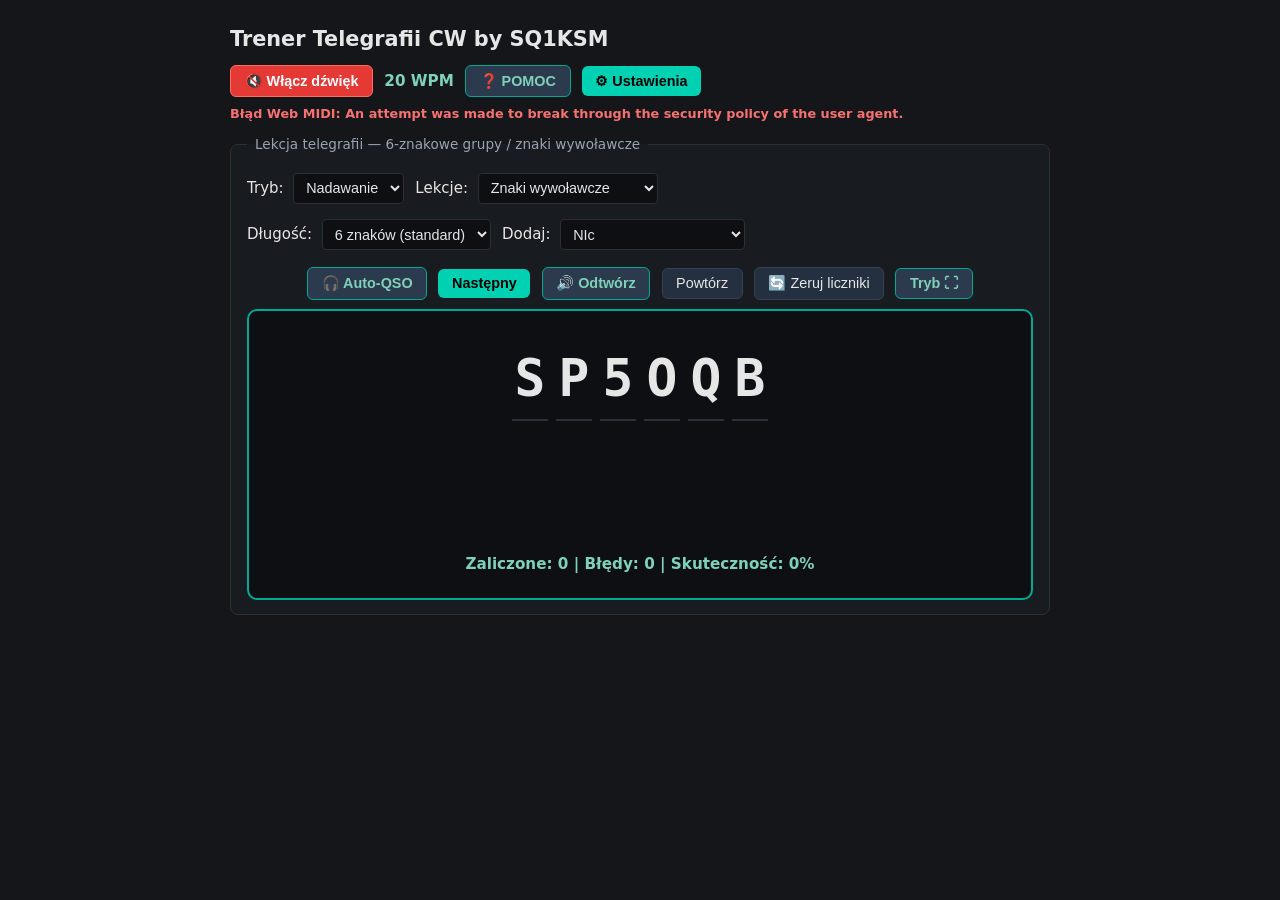
<file: index.html>
<!doctype html>
<html lang="pl">

<head>
    <meta charset="utf-8" />
    <meta name="viewport" content="width=device-width, initial-scale=1" />
    <meta name="theme-color" content="#14161a" />
    <meta name="apple-mobile-web-app-capable" content="yes" />
    <meta name="apple-mobile-web-app-status-bar-style" content="black-translucent" />
    <meta name="apple-mobile-web-app-title" content="Trener CW" />
    <link rel="manifest" href="manifest.json" />
    <link rel="apple-touch-icon" href="apple-touch-icon.png" />
    <meta http-equiv="Cache-Control" content="no-cache, no-store, must-revalidate">
    <meta http-equiv="Pragma" content="no-cache">
    <meta http-equiv="Expires" content="0">
    <title>Trener Telegrafii CW (MIDI) by SQ1KSM v3</title>
    <link rel="stylesheet" href="style.css?v=16">
</head>

<body>
    <!-- 🔧 KONTROLA PRZEGLĄDARKI -->
    <!-- Komunikat o braku obsługi Web MIDI API (domyślnie ukryty) -->
    <div id="midi-warning-overlay" style="display: none;">
        <div class="midi-warning-box">
            <h2>⚠️ Przeglądarka nie obsługuje Web MIDI API</h2>
            <p>Twoja obecna przeglądarka nie pozwala na obsługę klucza telegraficznego przez USB/MIDI (część funkcji
                aplikacji może nie działać).</p>
            <p>Aby korzystać z pełnych możliwości <strong>Trenera Telegrafii CW</strong>, uruchom stronę w jednej z
                obsługiwanych przeglądarek:</p>
            <ul>
                <li><strong>Google Chrome</strong> (Windows, macOS, Linux, Android)</li>
                <li><strong>Microsoft Edge</strong> (Windows, macOS)</li>
                <li><strong>Opera</strong> / <strong>Brave</strong> / <strong>Vivaldi</strong></li>
            </ul>
            <p class="small-note">Uwaga: Przeglądarki na urządzeniach Apple iPhone/iPad (iOS/iPadOS) oraz Safari nie
                obsługują standardu Web MIDI.</p>
            <button id="close-midi-warning" type="button">Rozumiem, kontynuuj mimo to (tylko generator /
                klawiatura)</button>
        </div>
    </div>

    <style>
        #midi-warning-overlay {
            position: fixed;
            inset: 0;
            background: rgba(0, 0, 0, 0.82);
            z-index: 9999;
            display: flex;
            align-items: center;
            justify-content: center;
            padding: 16px;
            font-family: system-ui, -apple-system, sans-serif;
        }

        .midi-warning-box {
            background: #1e2229;
            color: #f1f5f9;
            border: 2px solid #f59e0b;
            border-radius: 10px;
            max-width: 520px;
            padding: 24px;
            box-shadow: 0 10px 30px rgba(0, 0, 0, 0.5);
        }

        .midi-warning-box h2 {
            margin-top: 0;
            color: #fbbf24;
            font-size: 1.25rem;
        }

        .midi-warning-box ul {
            margin: 12px 0;
            padding-left: 20px;
            line-height: 1.6;
        }

        .midi-warning-box .small-note {
            font-size: 0.85rem;
            color: #94a3b8;
        }

        #close-midi-warning {
            margin-top: 14px;
            width: 100%;
            padding: 10px 16px;
            background: #f59e0b;
            color: #111827;
            font-weight: 600;
            border: none;
            border-radius: 6px;
            cursor: pointer;
        }

        #close-midi-warning:hover {
            background: #fbbf24;
        }
    </style>

    <script>
        document.addEventListener("DOMContentLoaded", () => {
            // 1. Sprawdzenie czy przeglądarka obsługuje Web MIDI API oraz czy strona działa w bezpiecznym kontekście (HTTPS / localhost)
            const isWebMidiSupported = typeof navigator !== "undefined" && typeof navigator.requestMIDIAccess === "function";
            const isSecure = window.isSecureContext; // Web MIDI wymaga HTTPS lub localhost

            if (!isWebMidiSupported || !isSecure) {
                const overlay = document.getElementById("midi-warning-overlay");
                const closeBtn = document.getElementById("close-midi-warning");

                if (overlay) {
                    overlay.style.display = "flex";
                }

                if (closeBtn) {
                    closeBtn.addEventListener("click", () => {
                        overlay.style.display = "none";
                    });
                }
            }
        });
    </script>


    <!-- 🔧 KONIEC - KONTROLA PRZEGLĄDARKI -->


    <div class="topbar">
        <h1>Trener Telegrafii CW by SQ1KSM</h1>
        <div class="row">
            <button id="install-app-btn" class="install-btn" type="button" hidden>⬇ Zainstaluj aplikację</button>
            <button id="unlock-audio-btn" class="danger-btn">🔇 Włącz dźwięk</button>
            <span id="quick-wpm-badge" style="color:#7fd1b9; font-weight:bold; font-size:.95rem;">20 WPM</span>
            <a href="pomoc.html" target="_blank" style="text-decoration:none;"><button type="button" class="nav-btn">❓
                    POMOC</button></a>
            <button id="toggle-settings-btn" class="force-btn">⚙ Ustawienia</button>
        </div>
    </div>
    <p class="status" id="status">Inicjalizacja Web MIDI…</p>



    <!-- Ostrzeżenie o braku obsługi Web MIDI API (domyślnie ukryte) -->
    <div id="midi-compat-banner"
        style="display:none; background:#1a1212; border:1px solid #ef4444; border-radius:6px; padding:14px 16px; margin:10px 0; color:#e6e6e6; line-height:1.5;">
        <div style="display:flex; justify-content:space-between; align-items:flex-start; gap:12px;">
            <div>
                <strong style="color:#f87171; font-size:1rem;">⚠️ Twoja przeglądarka nie obsługuje Web MIDI API</strong>
                <p id="midi-compat-reason" style="margin:6px 0 8px 0; font-size:.92rem; color:#cbd5e1;">
                    Obsługa fizycznego klucza CW / dongla Vail przez USB wymaga przeglądarki wspierającej standard Web
                    MIDI.
                </p>
                <p style="margin:0; font-size:.9rem;">
                    Uruchom aplikację w: <strong style="color:#7fd1b9;">Google Chrome</strong>, <strong
                        style="color:#7fd1b9;">Microsoft Edge</strong>, <strong style="color:#7fd1b9;">Opera</strong>
                    lub <strong style="color:#7fd1b9;">Android Chrome</strong>.
                </p>
                <p style="margin:6px 0 0 0; font-size:.82rem; color:#94a3b8;">
                    Wskazówka: W obecnej przeglądarce nadal możesz korzystać z treningu odbioru (RX) oraz klawiatury
                    ekranowej/komputerowej.
                </p>
            </div>
            <button type="button" id="dismiss-midi-banner" class="nav-btn"
                style="flex-shrink:0; border-color:#ef4444; color:#fca5a5;">✕ Zamknij</button>
        </div>
    </div>

    <script>
        (function checkWebMidiCompatibility() {
            const hasWebMidi = typeof navigator !== "undefined" && typeof navigator.requestMIDIAccess === "function";
            const isSecure = window.isSecureContext; // Web MIDI wymaga HTTPS lub localhost

            if (!hasWebMidi || !isSecure) {
                const banner = document.getElementById("midi-compat-banner");
                const statusEl = document.getElementById("status");
                const reasonEl = document.getElementById("midi-compat-reason");
                const dismissBtn = document.getElementById("dismiss-midi-banner");

                if (banner) banner.style.display = "block";

                if (!isSecure && hasWebMidi) {
                    // Przeglądarka jest dobra (np. Chrome), ale strona otwarta po zwykłym HTTP zamiast HTTPS
                    if (reasonEl) {
                        reasonEl.textContent = "Przeglądarka wspiera Web MIDI, ale zablokowała dostęp, ponieważ strona nie jest otwarta przez bezpieczne połączenie HTTPS (lub localhost).";
                    }
                    if (statusEl) {
                        statusEl.textContent = "Błąd Web MIDI: wymagane połączenie HTTPS.";
                        statusEl.style.color = "#f87171";
                        statusEl.classList.add("status-error");
                    }
                } else {
                    // Przeglądarka nie obsługuje Web MIDI (np. Firefox, Safari, przeglądarki na iOS)
                    if (statusEl) {
                        statusEl.textContent = "Brak obsługi Web MIDI w tej przeglądarce (tryb bez klucza USB).";
                        statusEl.style.color = "#f87171";
                        statusEl.classList.add("status-error");
                    }
                }

                if (dismissBtn && banner) {
                    dismissBtn.addEventListener("click", () => {
                        banner.style.display = "none";
                    });
                }
            }
        })();
    </script>






    <div id="settings-drawer" class="drawer">
        <fieldset>
            <legend>Dane stacji (do łączności QSO)</legend>
            <div class="row">
                <label>Twój znak:
                    <input id="my-call-input" type="text" value="SQ1KSM" maxlength="12"
                        style="width:7em; text-transform:uppercase; font-family:ui-monospace, monospace; font-weight:bold; background:#0d0f12; color:#7fd1b9; border:1px solid #2a2f38; border-radius:4px; padding:.35rem .5rem;">
                </label>
                <label>Imię:
                    <input id="my-name-input" type="text" value="SLAWEK" maxlength="15"
                        style="width:6em; text-transform:uppercase; font-family:ui-monospace, monospace; background:#0d0f12; color:#e6e6e6; border:1px solid #2a2f38; border-radius:4px; padding:.35rem .5rem;">
                </label>
                <label>QTH:
                    <input id="my-qth-input" type="text" value="KOSTRZYN" maxlength="20"
                        style="width:8em; text-transform:uppercase; font-family:ui-monospace, monospace; background:#0d0f12; color:#e6e6e6; border:1px solid #2a2f38; border-radius:4px; padding:.35rem .5rem;">
                </label>
                <label>Lokator:
                    <input id="my-locator-input" type="text" value="JO72IP" maxlength="8"
                        style="width:6em; text-transform:uppercase; font-family:ui-monospace, monospace; background:#0d0f12; color:#e6e6e6; border:1px solid #2a2f38; border-radius:4px; padding:.35rem .5rem;">
                </label>
            </div>
        </fieldset>

        <fieldset>
            <legend>Połączenie MIDI (Dongle Vail)</legend>
            <div class="row">
                <label>Wejście (Odbiór): <select id="midi-in"></select></label>
                <label>Wyjście (Dongle): <select id="midi-out"></select></label>
                <label>Kanał:
                    <select id="midi-ch">
                        <option value="all" selected>Wszystkie</option>
                        <option value="1">1</option>
                        <option value="2">2</option>
                        <option value="3">3</option>
                        <option value="4">4</option>
                    </select>
                </label>
            </div>
            <div class="row">
                <label class="checkbox-label"
                    style="margin: 0; display: inline-flex; align-items: center; gap: 8px; cursor: pointer;">
                    <input type="checkbox" id="any-note"> Akceptuj dowolną nutę MIDI
                </label>
            </div>
            <div class="row" style="margin-top:.4rem;">
                <span id="note-selectors"
                    style="display: inline-flex; align-items: center; gap: 12px; flex-wrap:wrap; background: rgba(0, 0, 0, 0.25); border: 1px solid #2d3748; border-radius: 6px; padding: 4px 10px;">
                    <span
                        style="font-size: 0.85em; opacity: 0.7; text-transform: uppercase; letter-spacing: 0.5px;">Mapowanie klucza:</span>
                    <label style="display: inline-flex; align-items: center; gap: 5px; margin: 0;">
                        DIT — lewa <input type="number" id="note-dit" min="0" max="127" value="1"
                            style="width: 48px; text-align: center; padding: 2px 4px;">
                    </label>
                    <label style="display: inline-flex; align-items: center; gap: 5px; margin: 0;">
                        DAH — prawa <input type="number" id="note-dah" min="0" max="127" value="2"
                            style="width: 48px; text-align: center; padding: 2px 4px;">
                    </label>
                </span>
            </div>
        </fieldset>

        <fieldset>
            <legend>Odsłuch Audio (Sidetone)</legend>
            <div class="row">
                <label style="flex:1; min-width:200px;">Głośność: <input id="vol-slider" type="range" min="0" max="100"
                        value="50"><output id="vol-out">50%</output></label>
                <label style="flex:1; min-width:200px;">Ton (Hz): <input id="freq-slider" type="range" min="300"
                        max="1000" step="50" value="700"><output id="freq-out">700 Hz</output></label>
            </div>
        </fieldset>

        <fieldset>
            <legend>Tempo WPM, Przerwy i Kontrola Rytmu</legend>
            <label>WPM (Dongle + Dekoder):
                <input id="wpm-slider" type="range" min="5" max="45" value="20">
                <output id="wpm-out">20 WPM</output>
            </label>
            <label>Maks. przerwa między literami (tolerancja dekodera):
                <input id="char-gap-slider" type="range" min="2.5" max="7.0" step="0.5" value="3.0">
                <output id="char-gap-out">3.0x dit</output>
            </label>
            <label style="margin-top:.6rem;">
                <input id="strict-gap-check" type="checkbox" checked> Resetuj wyraz od nowa przy zbyt długiej przerwie
            </label>
            <label id="max-gap-row" style="margin-top:.2rem;">Maks. przerwa w wyrazie (limit):
                <input id="max-gap-slider" type="range" min="5" max="25" step="1" value="7">
                <output id="max-gap-out">7x dit</output>
            </label>
            <div class="row" style="margin-top:.6rem;">
                <label style="margin:.25rem 0;">
                    <input id="sound-feedback-check" type="checkbox">
                    Dźwięk potwierdzenia
                </label>
                <label style="margin:.25rem 0;">
                    <input id="soft-error-check" type="checkbox" checked>
                    Łagodny tryb błędów: nie przerywaj od razu
                </label>
                <label style="margin:.25rem 0;" title="Dotyczy trybu Nadawanie; po wskazanej liczbie błędów przy tym samym zadaniu przejdź dalej.">
                    <input id="skip-after-three-errors-check" type="checkbox">
                    Automatycznie przejdź dalej po błędach (Nadawanie)
                </label>
                <label id="skip-after-errors-row" style="display:none; margin:.25rem 0; flex:1; min-width:220px;">
                    <input id="skip-after-errors-slider" type="range" min="1" max="10" step="1" value="3">
                    <output id="skip-after-errors-out">3 błędy</output>
                </label>
            </div>
            <label style="margin-top:.25rem;">Opóźnienie odpowiedzi i tekstu w trybie Odbiór:
                <input id="receive-reveal-delay-slider" type="range" min="0" max="15" step="1" value="0">
                <output id="receive-reveal-delay-out">0 s</output>
            </label>
            <div class="row" style="margin-top:.5rem;">
                <span>Tryb Dongla:</span>
                <button class="mode-btn" data-prog="7">Iambic A</button>
                <button class="mode-btn active-mode" data-prog="8">Iambic B</button>
                <button class="mode-btn" data-prog="6">Ultimatic</button>
                <button class="mode-btn" data-prog="2">Bug</button>
                <button class="mode-btn" data-prog="1">Straight Key</button>
            </div>
            <label style="margin-top:.7rem;">
                <input id="sync-decoder" type="checkbox" checked> Synchronizuj dekoder z WPM nadawania
            </label>
            <div id="manual-rx-box" style="display:none;">
                <label>Osobne WPM dekodera:
                    <input id="rx-wpm-slider" type="range" min="5" max="45" value="20">
                    <output id="rx-wpm-out">20 WPM</output>
                </label>
            </div>
            <label style="margin-top:.7rem;">
                <input id="sync-playback" type="checkbox" checked> Synchronizuj odtwarzanie z WPM nadawania
            </label>
            <div id="manual-playback-wpm-box" style="display:none;">
                <label>Osobne WPM odtwarzania:
                    <input id="playback-wpm-slider" type="range" min="5" max="45" value="20">
                    <output id="playback-wpm-out">20 WPM</output>
                </label>
            </div>
            <div class="thresholds" id="thresholds-info">dit: 60 ms | litera po 180 ms | limit pauzy: 600 ms</div>
        </fieldset>

        <fieldset>
            <legend>Zdarzenia MIDI (debug)</legend>
            <div id="log"></div>
        </fieldset>
    </div>

    <fieldset>
        <legend id="lesson-legend">Lekcja telegrafii — grupy znaków / znaki wywoławcze</legend>
        <div class="lesson-settings">
            <div class="row lesson-main-settings">
                <label>Tryb:
                    <select id="lesson-direction">
                        <option value="send" selected>Nadawanie</option>
                        <option value="receive">Odbiór</option>
                    </select>
                </label>

                <label>Lekcje:
                    <select id="lesson-type">
                        <option value="koch">Metoda Kocha</option>
                        <option value="letters">Tylko litery</option>
                        <option value="digits">Tylko cyfry</option>
                        <option value="mixed">Losowe znaki</option>
                        <option value="callsign" selected>Znaki wywoławcze</option>
                        <option value="qso">Krótkie łączności</option>
                        <option value="free">Swobodne nadawanie</option>
                        <option value="file">Własny plik</option>
                    </select>
                </label>
            </div>

            <div class="row lesson-extra-settings">
                <label id="lesson-len-wrap">Długość:
                    <select id="lesson-len">
                        <option value="1">1 znak (bardzo łatwy)</option>
                        <option value="2">2 znaki</option>
                        <option value="3">3 znaki</option>
                        <option value="4">4 znaki (łatwy)</option>
                        <option value="5">5 znaków</option>
                        <option value="6" selected>6 znaków (standard)</option>
                        <option value="8">8 znaków</option>
                        <option value="10">10 znaków</option>
                    </select>
                </label>

                <label id="callsign-suffix-wrap" style="display:none;">Dodaj:
                    <select id="callsign-suffix">
                        <option value="none">NIc</option>
                        <option value="random">Losowo: /P, /QRP, /MM</option>
                        <option value="question">Znak zapytania</option>
                    </select>
                </label>

                <div id="koch-controls" class="row" style="display:none; flex-wrap:nowrap;">
                    <label>Lekcja:
                        <select id="koch-stage">
                            <option value="0">1: K M</option>
                            <option value="1">2: R S</option>
                            <option value="2">3: U A</option>
                            <option value="3">4: P T</option>
                            <option value="4">5: L O</option>
                            <option value="5">6: W I</option>
                            <option value="6">7: N J</option>
                            <option value="7">8: E F</option>
                            <option value="8">9: Ø Y</option>
                            <option value="9">10: V G</option>
                            <option value="10">11: 5 Q</option>
                            <option value="11">12: 9 Z</option>
                            <option value="12">13: H 3</option>
                            <option value="13">14: 8 B</option>
                            <option value="14">15: ? 4</option>
                            <option value="15">16: 2 7</option>
                            <option value="16">17: C 1</option>
                            <option value="17">18: D 6</option>
                            <option value="18">19: X =</option>
                            <option value="19">20: / &lt;SK&gt;</option>
                        </select>
                    </label>

                    <select id="koch-scope">
                        <option value="only">Tylko nowe</option>
                        <option value="cumul">Wszystkie</option>
                    </select>
                </div>

                <div id="file-controls" class="row" style="display:none; flex-wrap:nowrap;">
                    <button type="button" id="file-upload-btn" class="nav-btn">📂 Wczytaj plik</button>
                    <button type="button" id="file-paste-btn" class="nav-btn">Wklej ze schowka</button>
                    <input type="file" id="lesson-file-input" accept=".txt,.csv" style="display:none;">
                    <select id="file-order">
                        <option value="random">Losowo</option>
                        <option value="seq">Po kolei</option>
                    </select>
                    <span id="file-info"
                        style="font-size:.82rem; color:#9aa3b0; max-width:12em; overflow:hidden; text-overflow:ellipsis; white-space:nowrap;">Brak
                        pliku</span>
                </div>
            </div>
        </div>

        <div class="row lesson-action-buttons" style="margin-bottom:.6rem; justify-content: center;">

            <button id="toggle-auto-btn" class="nav-btn">🎧 Auto-QSO</button>
            <button id="receive-start-btn" type="button" class="force-btn" style="display:none;">▶ Start</button>
            <button id="lesson-next-btn" class="force-btn">Następny</button>
            <button id="lesson-play-btn" class="nav-btn">🔊 Odsłuchaj</button>
            <button id="lesson-reset-btn">Powtórz</button>
            <button id="stats-reset-btn">🔄 Zeruj liczniki</button>
            <button id="fullscreen-btn" class="nav-btn">Tryb ⛶</button>
        </div>

        <div class="lesson-box" id="lesson-box">
            <div class="lesson-grid" id="lesson-grid"></div>
            <div id="receive-answer-row" class="row receive-answer-row" style="display:none;">
                <button id="receive-good-btn" type="button" class="receive-good-btn">
                    <span>✓ Dobrze (Enter)</span>
                    <span class="receive-paddle-label">DIT</span>
                </button>
                <button id="receive-bad-btn" type="button" class="danger-btn">
                    <span>✕ Źle</span>
                    <span class="receive-paddle-label">DAH</span>
                </button>
            </div>
            <div class="lesson-msg" id="lesson-msg"></div>
            <div class="lesson-stats" id="lesson-stats">Zaliczone: 0 | Błędy: 0</div>
        </div>
    </fieldset>

    <!-- 🔧 Modal potwierdzenia (nowoczesny, zamiast confirm()) -->
    <div id="confirm-modal" class="confirm-overlay" aria-hidden="true">
        <div class="confirm-box" role="dialog" aria-modal="true" aria-labelledby="confirm-title">
            <div class="confirm-icon" id="confirm-icon">⚠️</div>
            <h2 class="confirm-title" id="confirm-title">Potwierdź</h2>
            <p class="confirm-msg" id="confirm-msg">Czy na pewno?</p>
            <div class="confirm-actions">
                <button type="button" class="confirm-btn cancel" id="confirm-cancel">Anuluj</button>
                <button type="button" class="confirm-btn ok" id="confirm-ok">Tak, potwierdzam</button>
            </div>
        </div>
    </div>

    <div id="receive-countdown-modal" class="confirm-overlay" aria-hidden="true">
        <div class="confirm-box receive-countdown-box" role="dialog" aria-modal="true"
            aria-labelledby="receive-countdown-title" aria-live="assertive">
            <div class="confirm-icon">🎧</div>
            <h2 class="confirm-title" id="receive-countdown-title">Przygotuj się do odbioru</h2>
            <p class="confirm-msg" id="receive-countdown-value">Odsłuch za 5</p>
        </div>
    </div>

    <!-- 🔧 Modal Auto-QSO -->
    <div id="auto-modal" class="confirm-overlay" aria-hidden="true">
        <div class="confirm-box" role="dialog" aria-modal="true" aria-labelledby="auto-title"
            style="max-width:440px; text-align:left;">
            <div class="confirm-icon" style="text-align:center;">🎧</div>
            <h2 class="confirm-title" id="auto-title" style="text-align:center;">Tryb Auto-QSO</h2>
            <p class="confirm-msg" id="auto-msg" style="text-align:center;">
                System nadaje wzór. Nadaj dokładnie to, co usłyszysz. Po poprawnym nadaniu przejdzie do kolejnego
                zadania.
            </p>

            <label style="display:flex; align-items:center; gap:.6rem; margin:.6rem 0;">
                <input type="checkbox" id="auto-repeat-on-error" checked>
                Powtarzaj ten sam wyraz po błędzie
            </label>

            <label style="display:flex; align-items:center; gap:.6rem; margin:.6rem 0;">
                <input type="checkbox" id="auto-show-text">
                Pokazuj tekst wyrazu (domyślnie ukryty — słuchaj!)
            </label>

            <label style="display:flex; align-items:center; gap:.6rem; margin:.6rem 0;">
                <input type="checkbox" id="auto-play-first" checked>
                Nadaj wzór od razu po starcie
            </label>

            <div class="confirm-actions" style="margin-top:1rem;">
                <button type="button" class="confirm-btn cancel" id="auto-cancel">Anuluj</button>
                <button type="button" class="confirm-btn ok safe" id="auto-start">▶ Start</button>
            </div>
        </div>
    </div>

    <script src="morse.js?v=6"></script>
    <script src="lessons.js?v=32"></script>
    <script src="midi.js?v=9"></script>
    <script src="app.js?v=17"></script>
</body>

</html>
</file>
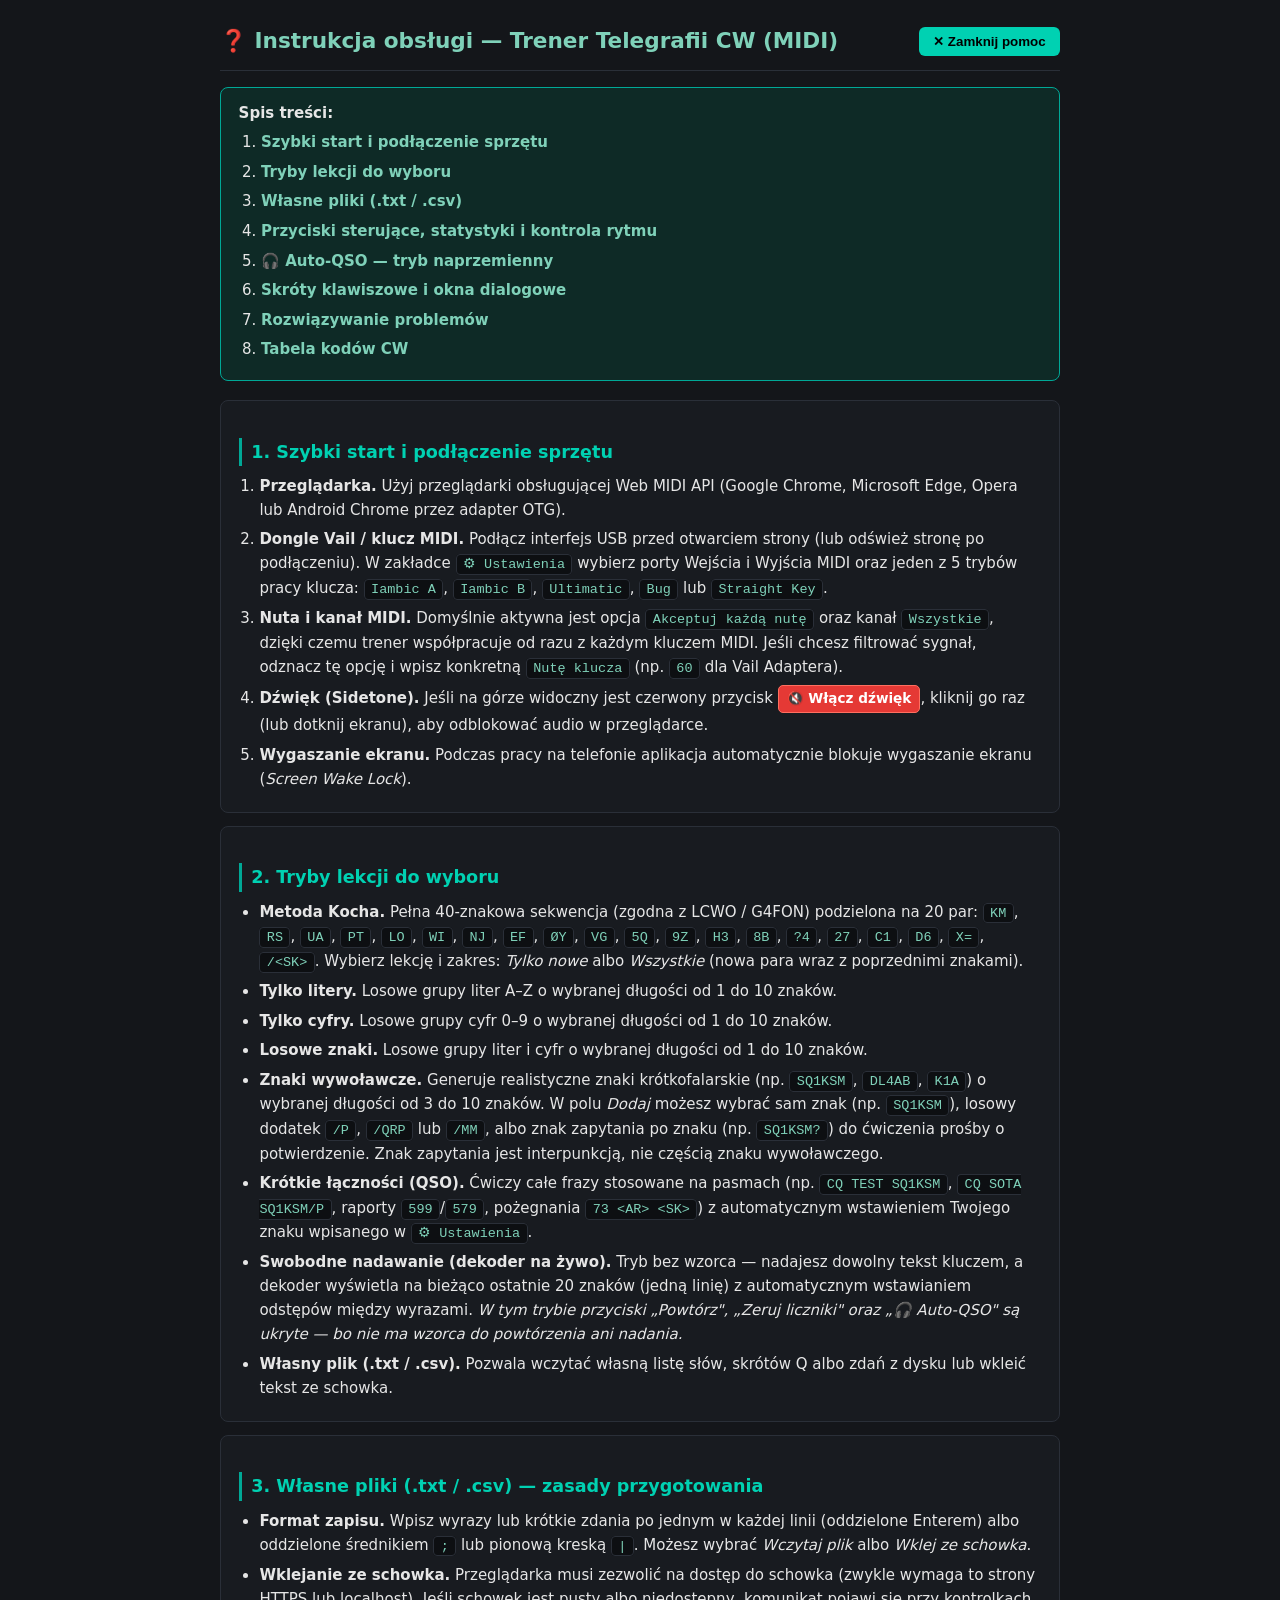
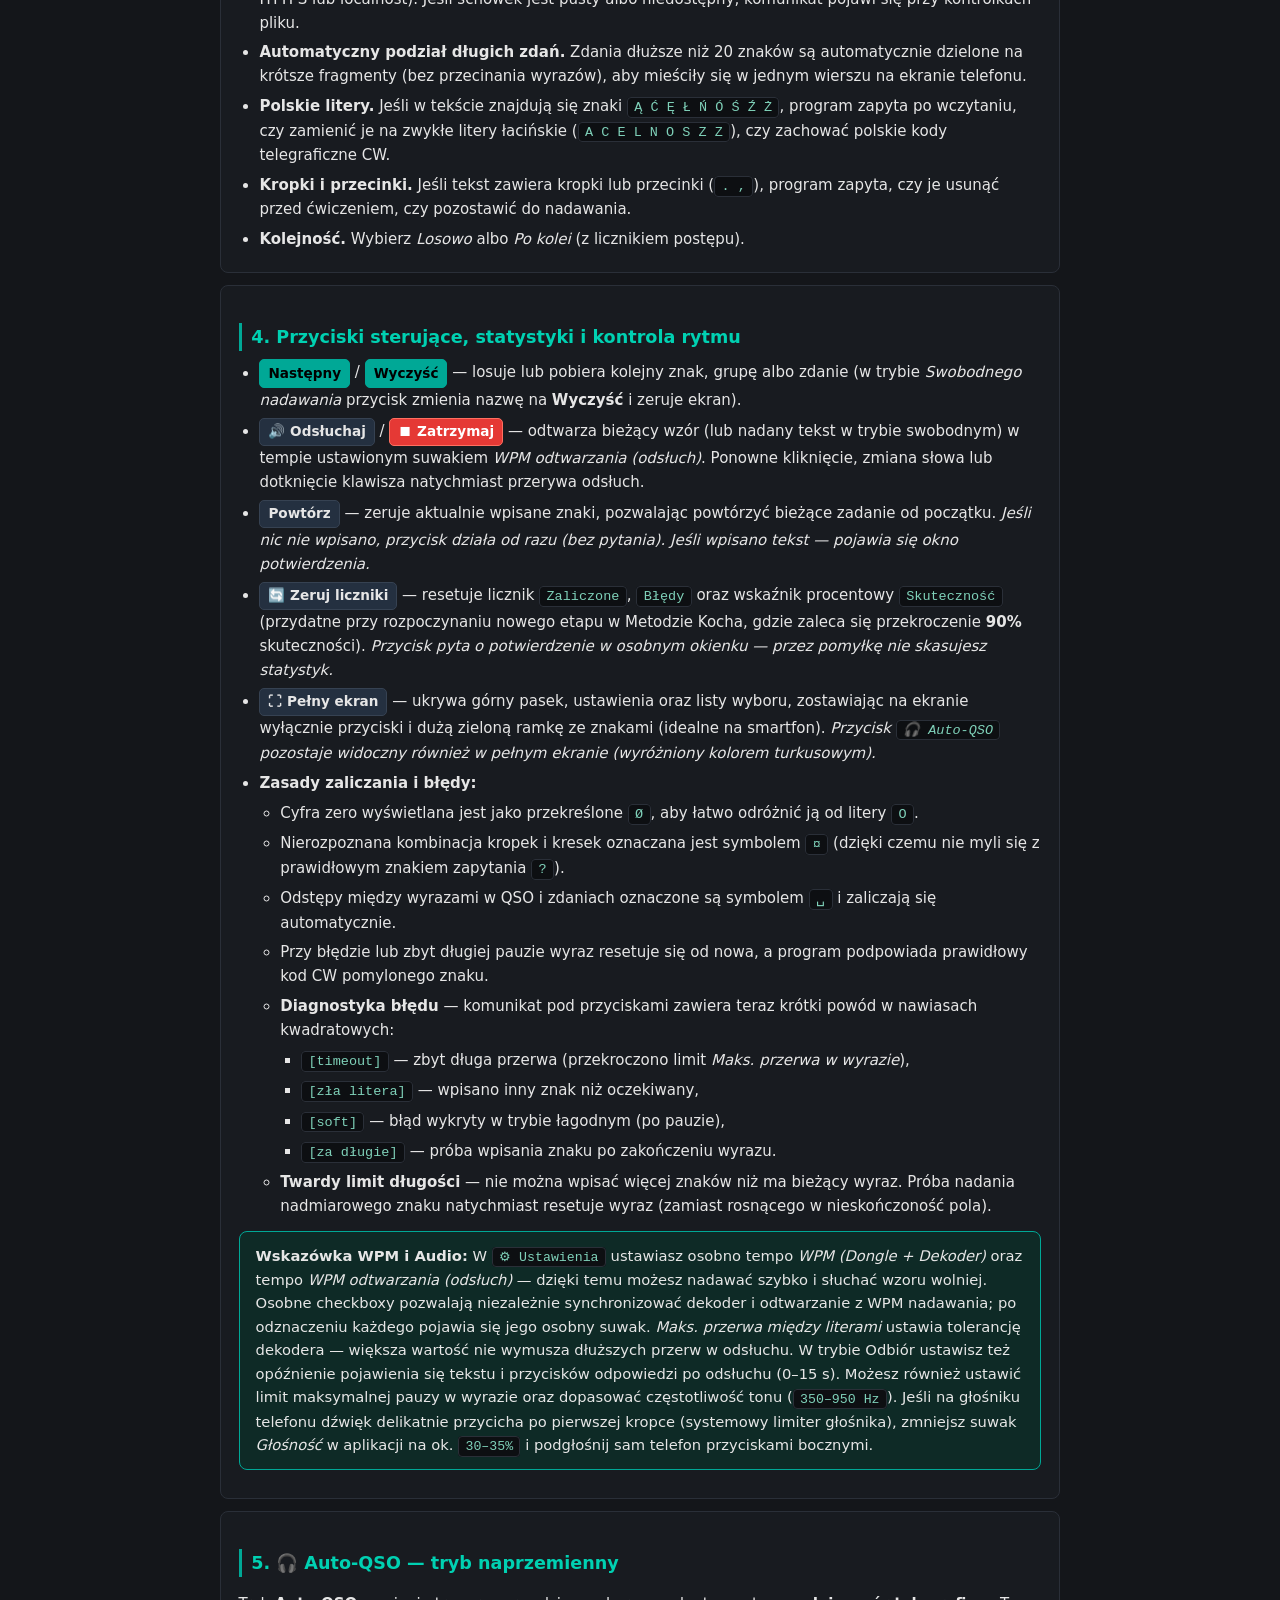
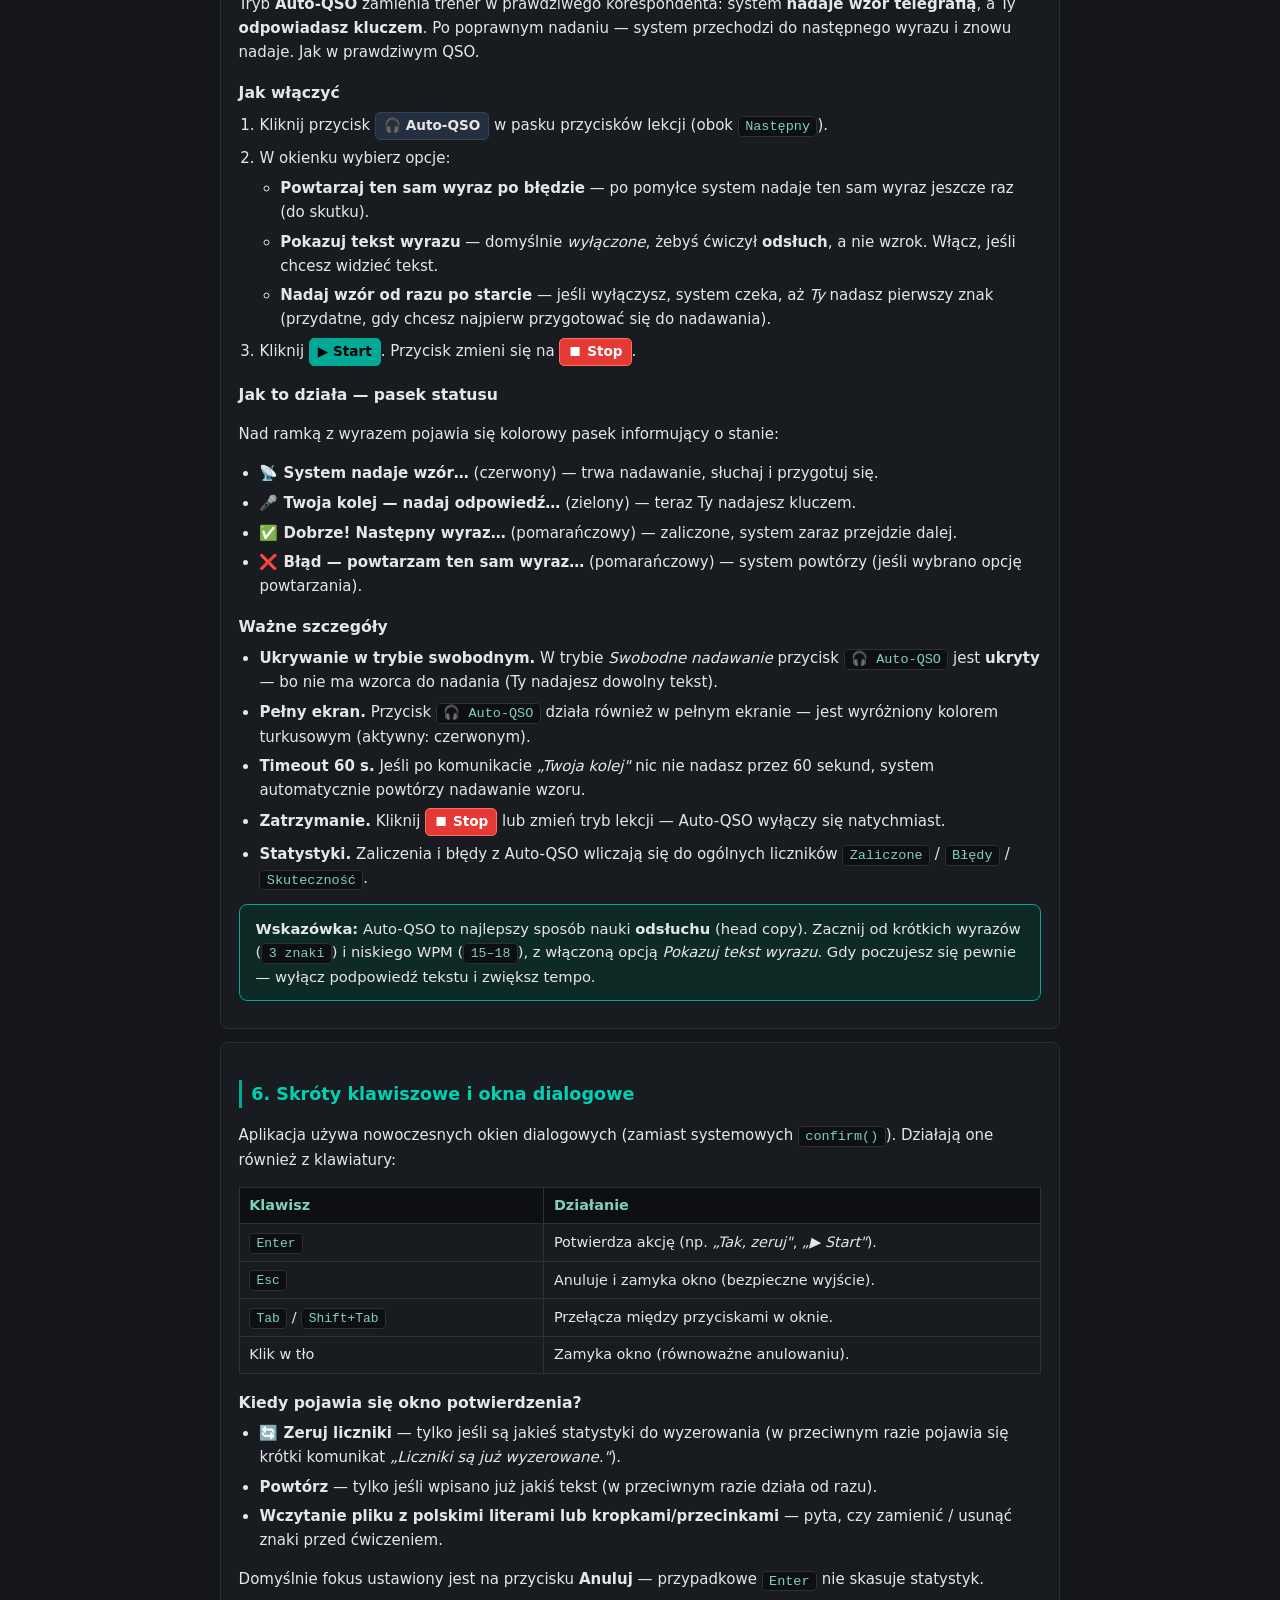
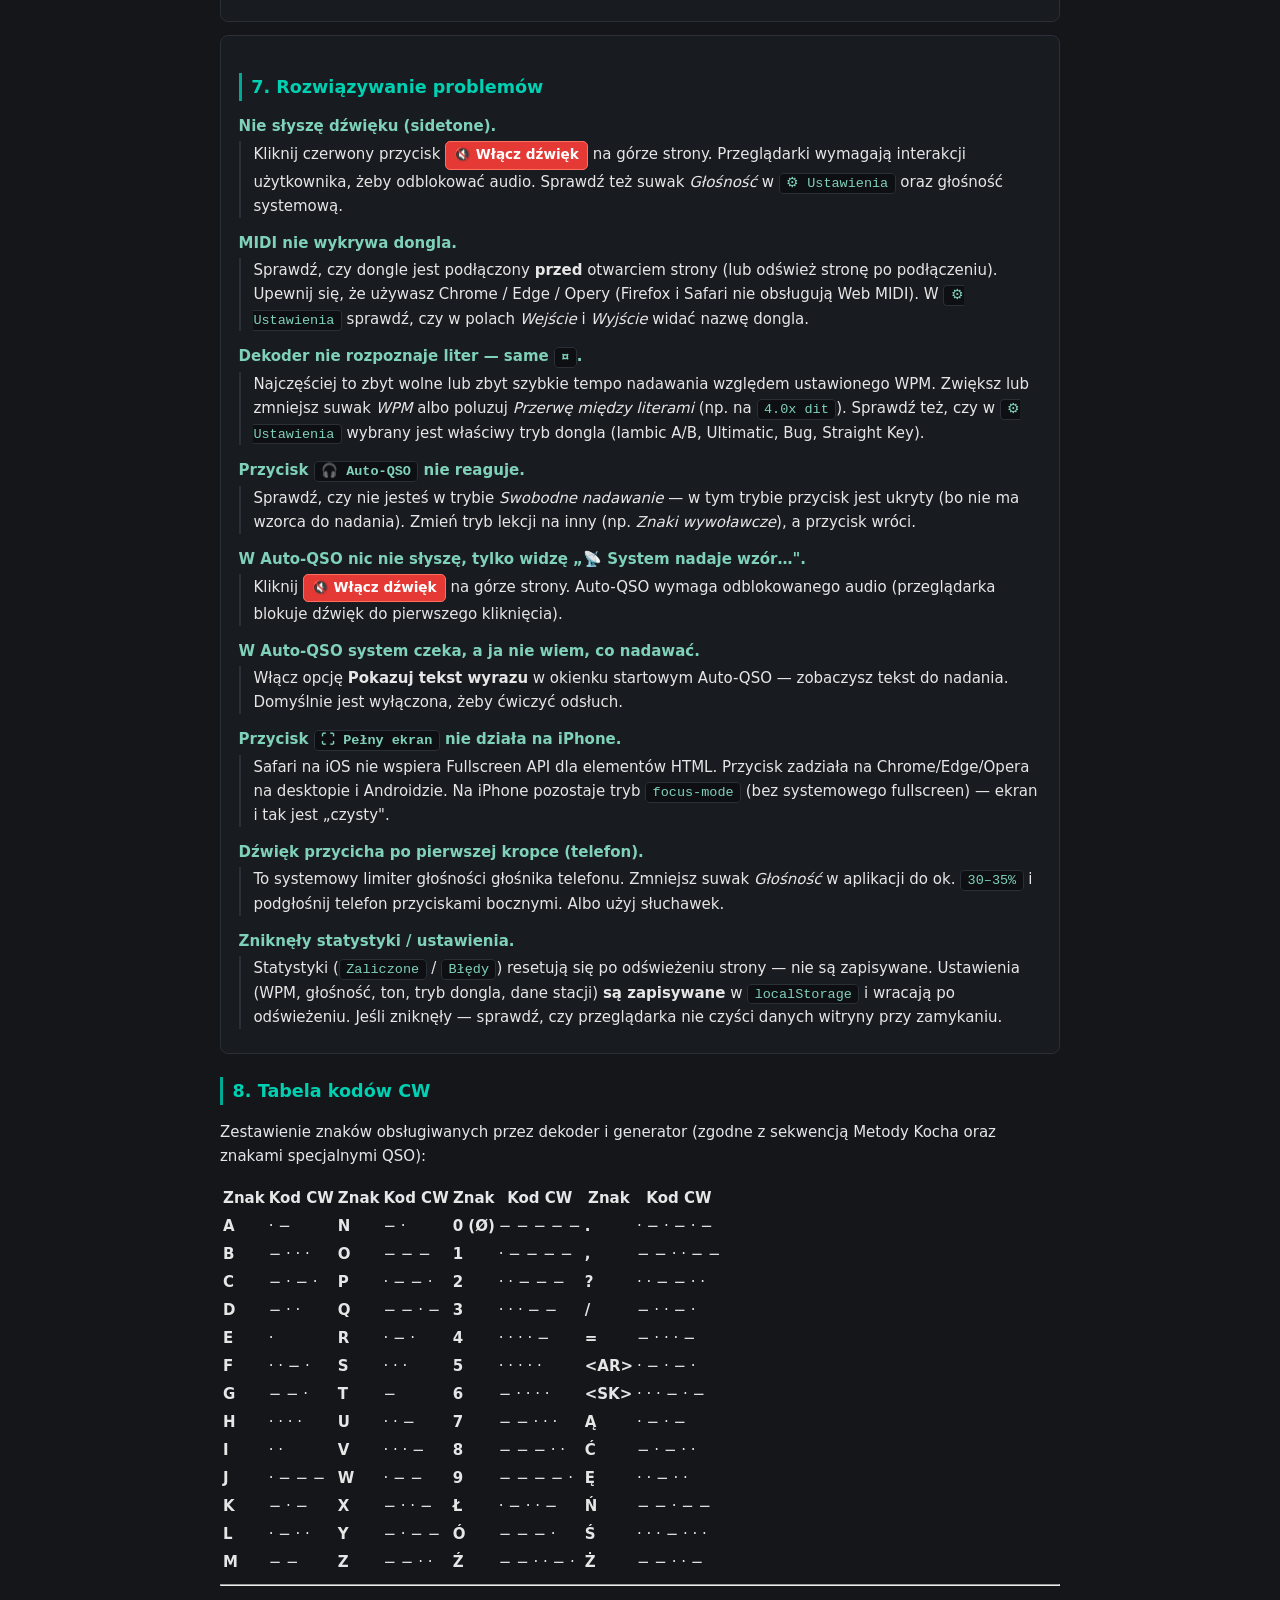
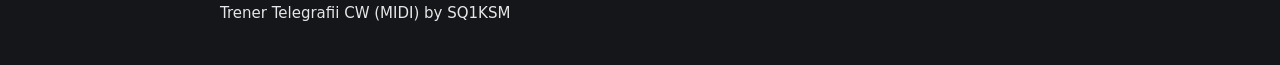
<file: pomoc.html>
<!doctype html>
<html lang="pl">

<head>
    <meta charset="utf-8" />
    <meta name="viewport" content="width=device-width, initial-scale=1" />
    <title>Pomoc — Trener Telegrafii CW (MIDI) by SQ1KSM</title>
    <style>
        :root {
            color-scheme: dark;
        }

        body {
            font: 15px/1.6 system-ui, sans-serif;
            background: #14161a;
            color: #e6e6e6;
            max-width: 840px;
            margin: 1.5rem auto;
            padding: 0 1rem 2rem 1rem;
        }

        .topbar {
            display: flex;
            justify-content: space-between;
            align-items: center;
            flex-wrap: wrap;
            gap: .6rem;
            margin-bottom: 1rem;
            border-bottom: 1px solid #2a2f38;
            padding-bottom: .7rem;
        }

        h1 {
            font-size: 1.35rem;
            margin: 0;
            color: #7fd1b9;
        }

        h2 {
            font-size: 1.1rem;
            color: #00d1b2;
            margin: 1.4rem 0 .5rem 0;
            border-left: 3px solid #00a896;
            padding-left: .6rem;
        }

        h3 {
            font-size: .98rem;
            color: #e6e6e6;
            margin: 1rem 0 .35rem 0;
        }

        .card {
            background: #181b20;
            border: 1px solid #2a2f38;
            border-radius: 8px;
            padding: .9rem 1.1rem;
            margin: .8rem 0;
        }

        ul,
        ol {
            margin: .4rem 0;
            padding-left: 1.3rem;
        }

        li {
            margin: .35rem 0;
        }

        code,
        .mono {
            font-family: 'Fira Code', ui-monospace, Consolas, monospace;
            background: #0d0f12;
            color: #7fd1b9;
            padding: .12rem .4rem;
            border-radius: 4px;
            border: 1px solid #2a2f38;
            font-size: .9em;
        }

        .badge {
            display: inline-block;
            background: #243040;
            border: 1px solid #364252;
            color: #e6e6e6;
            padding: .15rem .5rem;
            border-radius: 5px;
            font-size: .85rem;
            font-weight: 600;
        }

        .badge-ok {
            background: #00a896;
            color: #000;
            border-color: #00a896;
        }

        .badge-err {
            background: #e53935;
            color: #fff;
            border-color: #ff6f60;
        }

        .morse-grid {
            display: grid;
            grid-template-columns: repeat(auto-fill, minmax(115px, 1fr));
            gap: .45rem;
            margin-top: .5rem;
        }

        .morse-item {
            background: #0d0f12;
            border: 1px solid #2a2f38;
            border-radius: 6px;
            padding: .35rem .55rem;
            display: flex;
            justify-content: space-between;
            align-items: center;
            font-family: 'Fira Code', ui-monospace, Consolas, monospace;
        }

        .morse-ch {
            font-weight: bold;
            color: #ffffff;
            font-size: 1rem;
        }

        .morse-code {
            color: #7fd1b9;
            font-weight: bold;
            letter-spacing: .08em;
        }

        .tip {
            background: #0e2a26;
            border: 1px solid #00a896;
            border-radius: 8px;
            padding: .75rem 1rem;
            margin: .8rem 0;
            font-size: .92rem;
        }

        button {
            background: #00d1b2;
            color: #000;
            font-weight: bold;
            border: none;
            border-radius: 6px;
            padding: .45rem .9rem;
            cursor: pointer;
        }

        /* 🔧 NOWE: spis treści */
        .toc {
            background: #0e2a26;
            border: 1px solid #00a896;
            border-radius: 8px;
            padding: .8rem 1.1rem;
            margin: .8rem 0 1.2rem 0;
        }

        .toc ol {
            margin: .3rem 0;
            padding-left: 1.4rem;
        }

        .toc a {
            color: #7fd1b9;
            text-decoration: none;
            font-weight: 600;
        }

        .toc a:hover {
            text-decoration: underline;
        }

        /* 🔧 NOWE: tabela skrótów */
        table.keys {
            width: 100%;
            border-collapse: collapse;
            margin: .5rem 0;
            font-size: .9rem;
        }

        table.keys th,
        table.keys td {
            border: 1px solid #2a2f38;
            padding: .4rem .6rem;
            text-align: left;
        }

        table.keys th {
            background: #0d0f12;
            color: #7fd1b9;
            font-weight: 600;
        }

        table.keys td:first-child {
            width: 38%;
        }

        /* 🔧 NOWE: sekcja rozwiązywania problemów */
        .faq-q {
            font-weight: 700;
            color: #7fd1b9;
            margin-top: .8rem;
        }

        .faq-a {
            margin: .2rem 0 .6rem 0;
            padding-left: .8rem;
            border-left: 2px solid #2a2f38;
        }

        /* 🔧 NOWE: znacznik „nowe" */
    </style>
</head>

<body>

    <div class="topbar">
        <h1>❓ Instrukcja obsługi — Trener Telegrafii CW (MIDI)</h1>
        <button type="button" onclick="window.close()">✕ Zamknij pomoc</button>
    </div>

    <!-- 🔧 NOWE: spis treści -->
    <div class="toc">
        <strong>Spis treści:</strong>
        <ol>
            <li><a href="#s1">Szybki start i podłączenie sprzętu</a></li>
            <li><a href="#s2">Tryby lekcji do wyboru</a></li>
            <li><a href="#s3">Własne pliki (.txt / .csv)</a></li>
            <li><a href="#s4">Przyciski sterujące, statystyki i kontrola rytmu</a></li>
            <li><a href="#s5">🎧 Auto-QSO — tryb naprzemienny
            <li><a href="#s6">Skróty klawiszowe i okna dialogowe
            <li><a href="#s7">Rozwiązywanie problemów
            <li><a href="#s8">Tabela kodów CW</a></li>
        </ol>
    </div>

    <div class="card" id="s1">
        <h2>1. Szybki start i podłączenie sprzętu</h2>
        <ol>
            <li><strong>Przeglądarka.</strong> Użyj przeglądarki obsługującej Web MIDI API (Google Chrome, Microsoft
                Edge, Opera lub Android Chrome przez adapter OTG).</li>
            <li><strong>Dongle Vail / klucz MIDI.</strong> Podłącz interfejs USB przed otwarciem strony (lub odśwież
                stronę po podłączeniu). W zakładce <code>⚙ Ustawienia</code> wybierz porty Wejścia i Wyjścia MIDI oraz
                jeden z 5 trybów pracy klucza: <code>Iambic A</code>, <code>Iambic B</code>, <code>Ultimatic</code>,
                <code>Bug</code> lub <code>Straight Key</code>.
            </li>
            <li><strong>Nuta i kanał MIDI.</strong> Domyślnie aktywna jest opcja <code>Akceptuj każdą nutę</code> oraz
                kanał <code>Wszystkie</code>, dzięki czemu trener współpracuje od razu z każdym kluczem MIDI. Jeśli
                chcesz filtrować sygnał, odznacz tę opcję i wpisz konkretną <code>Nutę klucza</code> (np.
                <code>60</code> dla Vail Adaptera).
            </li>
            <li><strong>Dźwięk (Sidetone).</strong> Jeśli na górze widoczny jest czerwony przycisk <span
                    class="badge badge-err">🔇 Włącz dźwięk</span>, kliknij go raz (lub dotknij ekranu), aby odblokować
                audio w przeglądarce.</li>
            <li><strong>Wygaszanie ekranu.</strong> Podczas pracy na telefonie aplikacja automatycznie blokuje
                wygaszanie ekranu (<em>Screen Wake Lock</em>).</li>
        </ol>
    </div>

    <div class="card" id="s2">
        <h2>2. Tryby lekcji do wyboru</h2>
        <ul>
            <li><strong>Metoda Kocha.</strong> Pełna 40-znakowa sekwencja (zgodna z LCWO / G4FON)
                podzielona na 20 par: <code>KM</code>, <code>RS</code>, <code>UA</code>, <code>PT</code>,
                <code>LO</code>, <code>WI</code>, <code>NJ</code>, <code>EF</code>, <code>ØY</code>, <code>VG</code>,
                <code>5Q</code>, <code>9Z</code>, <code>H3</code>, <code>8B</code>, <code>?4</code>, <code>27</code>,
                <code>C1</code>, <code>D6</code>, <code>X=</code>, <code>/&lt;SK&gt;</code>. Wybierz lekcję i zakres:
                <em>Tylko nowe</em> albo <em>Wszystkie</em> (nowa para wraz z poprzednimi znakami).
            </li>
            <li><strong>Tylko litery.</strong> Losowe grupy liter A–Z o wybranej długości od 1 do 10 znaków.</li>
            <li><strong>Tylko cyfry.</strong> Losowe grupy cyfr 0–9 o wybranej długości od 1 do 10 znaków.</li>
            <li><strong>Losowe znaki.</strong> Losowe grupy liter i cyfr o wybranej długości od 1 do 10 znaków.</li>
            <li><strong>Znaki wywoławcze.</strong> Generuje realistyczne znaki krótkofalarskie (np. <code>SQ1KSM</code>,
                <code>DL4AB</code>, <code>K1A</code>) o wybranej długości od 3 do 10 znaków. W polu <em>Dodaj</em>
                możesz wybrać sam znak (np. <code>SQ1KSM</code>), losowy dodatek <code>/P</code>, <code>/QRP</code>
                lub <code>/MM</code>, albo znak zapytania po znaku (np. <code>SQ1KSM?</code>) do ćwiczenia prośby
                o potwierdzenie. Znak zapytania jest interpunkcją, nie częścią znaku wywoławczego.</li>
            <li><strong>Krótkie łączności (QSO).</strong> Ćwiczy całe frazy stosowane na pasmach (np.
                <code>CQ TEST SQ1KSM</code>, <code>CQ SOTA SQ1KSM/P</code>, raporty <code>599</code>/<code>579</code>,
                pożegnania <code>73 &lt;AR&gt; &lt;SK&gt;</code>) z automatycznym wstawieniem Twojego znaku wpisanego w
                <code>⚙ Ustawienia</code>.
            </li>
            <li><strong>Swobodne nadawanie (dekoder na żywo).</strong> Tryb bez wzorca — nadajesz dowolny tekst kluczem,
                a dekoder wyświetla na bieżąco ostatnie 20 znaków (jedną linię) z automatycznym wstawianiem odstępów
                między wyrazami. <em>W tym trybie przyciski „Powtórz", „Zeruj liczniki" oraz „🎧 Auto-QSO" są ukryte —
                    bo nie ma wzorca do powtórzenia ani nadania.</em></li>
            <li><strong>Własny plik (.txt / .csv).</strong> Pozwala wczytać własną listę słów, skrótów Q albo zdań
                z dysku lub wkleić tekst ze schowka.</li>
        </ul>
    </div>

    <div class="card" id="s3">
        <h2>3. Własne pliki (.txt / .csv) — zasady przygotowania</h2>
        <ul>
            <li><strong>Format zapisu.</strong> Wpisz wyrazy lub krótkie zdania po jednym w każdej linii (oddzielone
                Enterem) albo oddzielone średnikiem <code>;</code> lub pionową kreską <code>|</code>. Możesz wybrać
                <em>Wczytaj plik</em> albo <em>Wklej ze schowka</em>.</li>
            <li><strong>Wklejanie ze schowka.</strong> Przeglądarka musi zezwolić na dostęp do schowka (zwykle wymaga
                to strony HTTPS lub localhost). Jeśli schowek jest pusty albo niedostępny, komunikat pojawi się przy
                kontrolkach pliku.</li>
            <li><strong>Automatyczny podział długich zdań.</strong> Zdania dłuższe niż 20 znaków są automatycznie
                dzielone na krótsze fragmenty (bez przecinania wyrazów), aby mieściły się w jednym wierszu na ekranie
                telefonu.</li>
            <li><strong>Polskie litery.</strong> Jeśli w tekście znajdują się znaki <code>Ą Ć Ę Ł Ń Ó Ś Ź Ż</code>,
                program zapyta po wczytaniu, czy zamienić je na zwykłe litery łacińskie
                (<code>A C E L N O S Z Z</code>), czy zachować polskie kody telegraficzne CW.</li>
            <li><strong>Kropki i przecinki.</strong> Jeśli tekst zawiera kropki lub przecinki (<code>. ,</code>),
                program zapyta, czy je usunąć przed ćwiczeniem, czy pozostawić do nadawania.</li>
            <li><strong>Kolejność.</strong> Wybierz <em>Losowo</em> albo <em>Po kolei</em> (z licznikiem postępu).</li>
        </ul>
    </div>

    <div class="card" id="s4">
        <h2>4. Przyciski sterujące, statystyki i kontrola rytmu</h2>
        <ul>
            <li><span class="badge badge-ok">Następny</span> / <span class="badge badge-ok">Wyczyść</span> — losuje lub
                pobiera kolejny znak, grupę albo zdanie (w trybie <em>Swobodnego nadawania</em> przycisk zmienia nazwę
                na <strong>Wyczyść</strong> i zeruje ekran).</li>
            <li><span class="badge">🔊 Odsłuchaj</span> / <span class="badge badge-err">⏹ Zatrzymaj</span> —
                odtwarza bieżący wzór (lub nadany tekst w trybie swobodnym) w tempie ustawionym suwakiem
                <em>WPM odtwarzania (odsłuch)</em>. Ponowne kliknięcie,
                zmiana słowa lub dotknięcie klawisza natychmiast przerywa odsłuch.</li>
            <li><span class="badge">Powtórz</span> — zeruje aktualnie wpisane znaki, pozwalając powtórzyć
                bieżące zadanie od początku. <em>Jeśli nic nie wpisano, przycisk działa od razu (bez pytania). Jeśli
                    wpisano tekst — pojawia się okno potwierdzenia.</em></li>
            <li><span class="badge">🔄 Zeruj liczniki</span> — resetuje licznik <code>Zaliczone</code>,
                <code>Błędy</code> oraz wskaźnik procentowy <code>Skuteczność</code> (przydatne przy rozpoczynaniu
                nowego etapu w Metodzie Kocha, gdzie zaleca się przekroczenie <strong>90%</strong> skuteczności).
                <em>Przycisk pyta o potwierdzenie w osobnym okienku — przez pomyłkę nie skasujesz statystyk.</em>
            </li>
            <li><span class="badge">⛶ Pełny ekran</span> — ukrywa górny pasek, ustawienia oraz listy wyboru, zostawiając
                na ekranie wyłącznie przyciski i dużą zieloną ramkę ze znakami (idealne na smartfon). <em>Przycisk
                    <code>🎧 Auto-QSO</code> pozostaje widoczny również w pełnym ekranie (wyróżniony kolorem
                    turkusowym).</em></li>
            <li><strong>Zasady zaliczania i błędy:</strong>
                <ul>
                    <li>Cyfra zero wyświetlana jest jako przekreślone <code>Ø</code>, aby łatwo odróżnić ją od litery
                        <code>O</code>.
                    </li>
                    <li>Nierozpoznana kombinacja kropek i kresek oznaczana jest symbolem <code>¤</code> (dzięki czemu
                        nie myli się z prawidłowym znakiem zapytania <code>?</code>).</li>
                    <li>Odstępy między wyrazami w QSO i zdaniach oznaczone są symbolem <code>␣</code> i zaliczają się
                        automatycznie.</li>
                    <li>Przy błędzie lub zbyt długiej pauzie wyraz resetuje się od nowa, a program podpowiada prawidłowy
                        kod CW pomylonego znaku.</li>
                    <li><strong>Diagnostyka błędu</strong> — komunikat pod przyciskami zawiera teraz krótki powód w
                        nawiasach kwadratowych:
                        <ul>
                            <li><code>[timeout]</code> — zbyt długa przerwa (przekroczono limit <em>Maks. przerwa w
                                    wyrazie</em>),</li>
                            <li><code>[zła litera]</code> — wpisano inny znak niż oczekiwany,</li>
                            <li><code>[soft]</code> — błąd wykryty w trybie łagodnym (po pauzie),</li>
                            <li><code>[za długie]</code> — próba wpisania znaku po zakończeniu wyrazu.</li>
                        </ul>
                    </li>
                    <li><strong>Twardy limit długości</strong> — nie można wpisać więcej znaków niż ma bieżący wyraz.
                        Próba nadania nadmiarowego znaku natychmiast resetuje wyraz (zamiast rosnącego w nieskończoność
                        pola).</li>
                </ul>
            </li>
        </ul>
        <div class="tip">
            <strong>Wskazówka WPM i Audio:</strong> W <code>⚙ Ustawienia</code> ustawiasz osobno tempo
            <em>WPM (Dongle + Dekoder)</em> oraz tempo <em>WPM odtwarzania (odsłuch)</em> — dzięki temu możesz nadawać
            szybko i słuchać wzoru wolniej. Osobne checkboxy pozwalają niezależnie synchronizować dekoder i odtwarzanie
            z WPM nadawania; po odznaczeniu każdego pojawia się jego osobny suwak.
            <em>Maks. przerwa między literami</em> ustawia tolerancję dekodera — większa wartość nie wymusza
            dłuższych przerw w odsłuchu. W trybie Odbiór ustawisz też opóźnienie pojawienia się tekstu i przycisków
            odpowiedzi po odsłuchu (0–15 s). Możesz również ustawić limit maksymalnej pauzy
            w wyrazie oraz dopasować częstotliwość tonu (<code>350–950 Hz</code>). Jeśli na głośniku telefonu dźwięk
            delikatnie przycicha po pierwszej kropce (systemowy limiter głośnika), zmniejsz suwak <em>Głośność</em> w
            aplikacji na ok. <code>30–35%</code> i podgłośnij sam telefon przyciskami bocznymi.
        </div>
    </div>

    <!-- 🔧 NOWA SEKCJA: Auto-QSO -->
    <div class="card" id="s5">
        <h2>5. 🎧 Auto-QSO — tryb naprzemienny</h2>
        <p>Tryb <strong>Auto-QSO</strong> zamienia trener w prawdziwego korespondenta: system <strong>nadaje wzór
                telegrafią</strong>, a Ty <strong>odpowiadasz kluczem</strong>. Po poprawnym nadaniu — system
            przechodzi
            do następnego wyrazu i znowu nadaje. Jak w prawdziwym QSO.</p>

        <h3>Jak włączyć</h3>
        <ol>
            <li>Kliknij przycisk <span class="badge">🎧 Auto-QSO</span> w pasku przycisków lekcji (obok
                <code>Następny</code>).
            </li>
            <li>W okienku wybierz opcje:
                <ul>
                    <li><strong>Powtarzaj ten sam wyraz po błędzie</strong> — po pomyłce system nadaje ten sam wyraz
                        jeszcze raz (do skutku).</li>
                    <li><strong>Pokazuj tekst wyrazu</strong> — domyślnie <em>wyłączone</em>, żebyś ćwiczył
                        <strong>odsłuch</strong>, a nie wzrok. Włącz, jeśli chcesz widzieć tekst.
                    </li>
                    <li><strong>Nadaj wzór od razu po starcie</strong> — jeśli wyłączysz, system czeka, aż
                        <em>Ty</em>
                        nadasz pierwszy znak (przydatne, gdy chcesz najpierw przygotować się do nadawania).
                    </li>
                </ul>
            </li>
            <li>Kliknij <span class="badge badge-ok">▶ Start</span>. Przycisk zmieni się na <span
                    class="badge badge-err">⏹ Stop</span>.</li>
        </ol>

        <h3>Jak to działa — pasek statusu</h3>
        <p>Nad ramką z wyrazem pojawia się kolorowy pasek informujący o stanie:</p>
        <ul>
            <li><strong>📡 System nadaje wzór…</strong> (czerwony) — trwa nadawanie, słuchaj i przygotuj się.</li>
            <li><strong>🎤 Twoja kolej — nadaj odpowiedź…</strong> (zielony) — teraz Ty nadajesz kluczem.</li>
            <li><strong>✅ Dobrze! Następny wyraz…</strong> (pomarańczowy) — zaliczone, system zaraz przejdzie dalej.
            </li>
            <li><strong>❌ Błąd — powtarzam ten sam wyraz…</strong> (pomarańczowy) — system powtórzy (jeśli wybrano
                opcję powtarzania).</li>
        </ul>

        <h3>Ważne szczegóły</h3>
        <ul>
            <li><strong>Ukrywanie w trybie swobodnym.</strong> W trybie <em>Swobodne nadawanie</em> przycisk
                <code>🎧 Auto-QSO</code> jest <strong>ukryty</strong> — bo nie ma wzorca do nadania (Ty nadajesz
                dowolny tekst).
            </li>
            <li><strong>Pełny ekran.</strong> Przycisk <code>🎧 Auto-QSO</code> działa również w pełnym ekranie —
                jest wyróżniony kolorem turkusowym (aktywny: czerwonym).</li>
            <li><strong>Timeout 60 s.</strong> Jeśli po komunikacie <em>„Twoja kolej"</em> nic nie nadasz przez 60
                sekund, system automatycznie powtórzy nadawanie wzoru.</li>
            <li><strong>Zatrzymanie.</strong> Kliknij <span class="badge badge-err">⏹ Stop</span> lub zmień tryb
                lekcji
                — Auto-QSO wyłączy się natychmiast.</li>
            <li><strong>Statystyki.</strong> Zaliczenia i błędy z Auto-QSO wliczają się do ogólnych liczników
                <code>Zaliczone</code> / <code>Błędy</code> / <code>Skuteczność</code>.
            </li>
        </ul>

        <div class="tip">
            <strong>Wskazówka:</strong> Auto-QSO to najlepszy sposób nauki <strong>odsłuchu</strong> (head copy).
            Zacznij od krótkich wyrazów (<code>3 znaki</code>) i niskiego WPM (<code>15–18</code>), z włączoną opcją
            <em>Pokazuj tekst wyrazu</em>. Gdy poczujesz się pewnie — wyłącz podpowiedź tekstu i zwiększ tempo.
        </div>
    </div>

    <!-- 🔧 NOWA SEKCJA: Skróty klawiszowe -->
    <div class="card" id="s6">
        <h2>6. Skróty klawiszowe i okna dialogowe</h2>
        <p>Aplikacja używa nowoczesnych okien dialogowych (zamiast systemowych <code>confirm()</code>). Działają one
            również z klawiatury:</p>

        <table class="keys">
            <thead>
                <tr>
                    <th>Klawisz</th>
                    <th>Działanie</th>
                </tr>
            </thead>
            <tbody>
                <tr>
                    <td><code>Enter</code></td>
                    <td>Potwierdza akcję (np. <em>„Tak, zeruj"</em>, <em>„▶ Start"</em>).</td>
                </tr>
                <tr>
                    <td><code>Esc</code></td>
                    <td>Anuluje i zamyka okno (bezpieczne wyjście).</td>
                </tr>
                <tr>
                    <td><code>Tab</code> / <code>Shift+Tab</code></td>
                    <td>Przełącza między przyciskami w oknie.</td>
                </tr>
                <tr>
                    <td>Klik w tło</td>
                    <td>Zamyka okno (równoważne anulowaniu).</td>
                </tr>
            </tbody>
        </table>

        <h3>Kiedy pojawia się okno potwierdzenia?</h3>
        <ul>
            <li><strong>🔄 Zeruj liczniki</strong> — tylko jeśli są jakieś statystyki do wyzerowania (w przeciwnym
                razie pojawia się krótki komunikat <em>„Liczniki są już wyzerowane."</em>).</li>
            <li><strong>Powtórz</strong> — tylko jeśli wpisano już jakiś tekst (w przeciwnym razie działa od razu).
            </li>
            <li><strong>Wczytanie pliku z polskimi literami lub kropkami/przecinkami</strong> — pyta, czy zamienić /
                usunąć znaki przed ćwiczeniem.</li>
        </ul>
        <p>Domyślnie fokus ustawiony jest na przycisku <strong>Anuluj</strong> — przypadkowe <code>Enter</code> nie
            skasuje statystyk.</p>
    </div>

    <!-- 🔧 NOWA SEKCJA: Rozwiązywanie problemów -->
    <div class="card" id="s7">
        <h2>7. Rozwiązywanie problemów</h2>

        <div class="faq-q">Nie słyszę dźwięku (sidetone).</div>
        <div class="faq-a">Kliknij czerwony przycisk <span class="badge badge-err">🔇 Włącz dźwięk</span> na górze
            strony. Przeglądarki wymagają interakcji użytkownika, żeby odblokować audio. Sprawdź też suwak
            <em>Głośność</em> w <code>⚙ Ustawienia</code> oraz głośność systemową.
        </div>

        <div class="faq-q">MIDI nie wykrywa dongla.</div>
        <div class="faq-a">Sprawdź, czy dongle jest podłączony <strong>przed</strong> otwarciem strony (lub odśwież
            stronę po podłączeniu). Upewnij się, że używasz Chrome / Edge / Opery (Firefox i Safari nie obsługują
            Web MIDI). W <code>⚙ Ustawienia</code> sprawdź, czy w polach <em>Wejście</em> i <em>Wyjście</em> widać
            nazwę dongla.</div>

        <div class="faq-q">Dekoder nie rozpoznaje liter — same <code>¤</code>.</div>
        <div class="faq-a">Najczęściej to zbyt wolne lub zbyt szybkie tempo nadawania względem ustawionego WPM.
            Zwiększ lub zmniejsz suwak <em>WPM</em> albo poluzuj <em>Przerwę między literami</em> (np. na
            <code>4.0x dit</code>). Sprawdź też, czy w <code>⚙ Ustawienia</code> wybrany jest właściwy tryb dongla
            (Iambic A/B, Ultimatic, Bug, Straight Key).
        </div>

        <div class="faq-q">Przycisk <code>🎧 Auto-QSO</code> nie reaguje.</div>
        <div class="faq-a">Sprawdź, czy nie jesteś w trybie <em>Swobodne nadawanie</em> — w tym trybie przycisk jest
            ukryty (bo nie ma wzorca do nadania). Zmień tryb lekcji na inny (np. <em>Znaki wywoławcze</em>), a
            przycisk wróci.</div>

        <div class="faq-q">W Auto-QSO nic nie słyszę, tylko widzę „📡 System nadaje wzór…".</div>
        <div class="faq-a">Kliknij <span class="badge badge-err">🔇 Włącz dźwięk</span> na górze strony. Auto-QSO
            wymaga odblokowanego audio (przeglądarka blokuje dźwięk do pierwszego kliknięcia).</div>

        <div class="faq-q">W Auto-QSO system czeka, a ja nie wiem, co nadawać.</div>
        <div class="faq-a">Włącz opcję <strong>Pokazuj tekst wyrazu</strong> w okienku startowym Auto-QSO —
            zobaczysz tekst do nadania. Domyślnie jest wyłączona, żeby ćwiczyć odsłuch.</div>

        <div class="faq-q">Przycisk <code>⛶ Pełny ekran</code> nie działa na iPhone.</div>
        <div class="faq-a">Safari na iOS nie wspiera Fullscreen API dla elementów HTML. Przycisk zadziała na
            Chrome/Edge/Opera na desktopie i Androidzie. Na iPhone pozostaje tryb <code>focus-mode</code> (bez
            systemowego fullscreen) — ekran i tak jest „czysty".</div>

        <div class="faq-q">Dźwięk przycicha po pierwszej kropce (telefon).</div>
        <div class="faq-a">To systemowy limiter głośności głośnika telefonu. Zmniejsz suwak <em>Głośność</em> w
            aplikacji do ok. <code>30–35%</code> i podgłośnij telefon przyciskami bocznymi. Albo użyj słuchawek.
        </div>

        <div class="faq-q">Zniknęły statystyki / ustawienia.</div>
        <div class="faq-a">Statystyki (<code>Zaliczone</code> / <code>Błędy</code>) resetują się po odświeżeniu
            strony — nie są zapisywane. Ustawienia (WPM, głośność, ton, tryb dongla, dane stacji) <strong>są
                zapisywane</strong> w <code>localStorage</code> i wracają po odświeżeniu. Jeśli zniknęły — sprawdź,
            czy przeglądarka nie czyści danych witryny przy zamykaniu.</div>
    </div>
    <h2 id="s8">8. Tabela kodów CW</h2>
    <p>Zestawienie znaków obsługiwanych przez dekoder i generator (zgodne z sekwencją Metody Kocha oraz znakami
        specjalnymi QSO):</p>

    <table>
        <thead>
            <tr>
                <th>Znak</th>
                <th>Kod CW</th>
                <th>Znak</th>
                <th>Kod CW</th>
                <th>Znak</th>
                <th>Kod CW</th>
                <th>Znak</th>
                <th>Kod CW</th>
            </tr>
        </thead>
        <tbody>
            <tr>
                <td><strong>A</strong></td>
                <td>· −</td>
                <td><strong>N</strong></td>
                <td>− ·</td>
                <td><strong>0 (Ø)</strong></td>
                <td>− − − − −</td>
                <td><strong>.</strong></td>
                <td>· − · − · −</td>
            </tr>
            <tr>
                <td><strong>B</strong></td>
                <td>− · · ·</td>
                <td><strong>O</strong></td>
                <td>− − −</td>
                <td><strong>1</strong></td>
                <td>· − − − −</td>
                <td><strong>,</strong></td>
                <td>− − · · − −</td>
            </tr>
            <tr>
                <td><strong>C</strong></td>
                <td>− · − ·</td>
                <td><strong>P</strong></td>
                <td>· − − ·</td>
                <td><strong>2</strong></td>
                <td>· · − − −</td>
                <td><strong>?</strong></td>
                <td>· · − − · ·</td>
            </tr>
            <tr>
                <td><strong>D</strong></td>
                <td>− · ·</td>
                <td><strong>Q</strong></td>
                <td>− − · −</td>
                <td><strong>3</strong></td>
                <td>· · · − −</td>
                <td><strong>/</strong></td>
                <td>− · · − ·</td>
            </tr>
            <tr>
                <td><strong>E</strong></td>
                <td>·</td>
                <td><strong>R</strong></td>
                <td>· − ·</td>
                <td><strong>4</strong></td>
                <td>· · · · −</td>
                <td><strong>=</strong></td>
                <td>− · · · −</td>
            </tr>
            <tr>
                <td><strong>F</strong></td>
                <td>· · − ·</td>
                <td><strong>S</strong></td>
                <td>· · ·</td>
                <td><strong>5</strong></td>
                <td>· · · · ·</td>
                <td><strong>&lt;AR&gt;</strong></td>
                <td>· − · − ·</td>
            </tr>
            <tr>
                <td><strong>G</strong></td>
                <td>− − ·</td>
                <td><strong>T</strong></td>
                <td>−</td>
                <td><strong>6</strong></td>
                <td>− · · · ·</td>
                <td><strong>&lt;SK&gt;</strong></td>
                <td>· · · − · −</td>
            </tr>
            <tr>
                <td><strong>H</strong></td>
                <td>· · · ·</td>
                <td><strong>U</strong></td>
                <td>· · −</td>
                <td><strong>7</strong></td>
                <td>− − · · ·</td>
                <td><strong>Ą</strong></td>
                <td>· − · −</td>
            </tr>
            <tr>
                <td><strong>I</strong></td>
                <td>· ·</td>
                <td><strong>V</strong></td>
                <td>· · · −</td>
                <td><strong>8</strong></td>
                <td>− − − · ·</td>
                <td><strong>Ć</strong></td>
                <td>− · − · ·</td>
            </tr>
            <tr>
                <td><strong>J</strong></td>
                <td>· − − −</td>
                <td><strong>W</strong></td>
                <td>· − −</td>
                <td><strong>9</strong></td>
                <td>− − − − ·</td>
                <td><strong>Ę</strong></td>
                <td>· · − · ·</td>
            </tr>
            <tr>
                <td><strong>K</strong></td>
                <td>− · −</td>
                <td><strong>X</strong></td>
                <td>− · · −</td>
                <td><strong>Ł</strong></td>
                <td>· − · · −</td>
                <td><strong>Ń</strong></td>
                <td>− − · − −</td>
            </tr>
            <tr>
                <td><strong>L</strong></td>
                <td>· − · ·</td>
                <td><strong>Y</strong></td>
                <td>− · − −</td>
                <td><strong>Ó</strong></td>
                <td>− − − ·</td>
                <td><strong>Ś</strong></td>
                <td>· · · − · · ·</td>
            </tr>
            <tr>
                <td><strong>M</strong></td>
                <td>− −</td>
                <td><strong>Z</strong></td>
                <td>− − · ·</td>
                <td><strong>Ź</strong></td>
                <td>− − · · − ·</td>
                <td><strong>Ż</strong></td>
                <td>− − · · −</td>
            </tr>
        </tbody>
    </table>

    <footer>
        <hr>
        <p>Trener Telegrafii CW (MIDI) by SQ1KSM</p>
    </footer>

</body>

</html>
</file>
<file: style.css>
:root {
    color-scheme: dark;
}

body {
    font: 15px/1.5 system-ui, sans-serif;
    background: #14161a;
    color: #e6e6e6;
    max-width: 820px;
    margin: 1.5rem auto;
    padding: 0 1rem;
}

.topbar {
    display: flex;
    justify-content: space-between;
    align-items: center;
    margin-bottom: .4rem;
    gap: .6rem;
    flex-wrap: wrap;
}

h1 {
    font-size: 1.3rem;
    font-weight: 600;
    margin: 0;
}

fieldset {
    border: 1px solid #2a2f38;
    border-radius: 8px;
    padding: .9rem 1rem;
    margin: .7rem 0;
    background: #181b20;
}

legend {
    padding: 0 .5rem;
    color: #9aa3b0;
    font-size: .85rem;
}

label {
    display: flex;
    align-items: center;
    gap: .6rem;
    margin: .45rem 0;
}

input[type=range] {
    flex: 1;
    cursor: pointer;
}

select,
input[type=number] {
    background: #0d0f12;
    color: #e6e6e6;
    border: 1px solid #2a2f38;
    border-radius: 4px;
    padding: .35rem .5rem;
    font-size: .9rem;
}

output {
    min-width: 6em;
    text-align: right;
    font-variant-numeric: tabular-nums;
    color: #7fd1b9;
    font-weight: 600;
}

#log {
    font-family: ui-monospace, monospace;
    font-size: .8rem;
    color: #8b94a3;
    max-height: 7em;
    overflow: auto;
    background: #0d0f12;
    border: 1px solid #2a2f38;
    border-radius: 8px;
    padding: .5rem;
}

button {
    background: #243040;
    color: #e6e6e6;
    border: 1px solid #364252;
    border-radius: 6px;
    padding: .42rem .85rem;
    cursor: pointer;
    font-size: .9rem;
}

button:hover {
    background: #2c3a4d;
}

button.active-mode {
    background: #00a896;
    color: #000;
    font-weight: 600;
    border-color: #00a896;
}

.nav-btn {
    background: #2c3a4d;
    border-color: #00a896;
    color: #7fd1b9;
    font-weight: 600;
}

.install-btn {
    background: #00a896;
    color: #001513;
    border-color: #00d1b2;
    font-weight: 700;
}

.install-btn:hover {
    background: #00d1b2;
}

.install-btn[hidden] {
    display: none;
}

.danger-btn {
    background: #e53935;
    color: #ffffff;
    font-weight: bold;
    border: 1px solid #ff6f60;
}

.danger-btn:hover {
    background: #ff5252;
}

.status {
    font-size: .8rem;
    color: #9aa3b0;
    margin: 0 0 .6rem 0;
}

.status.status-error {
    color: #f87171;
    font-weight: 700;
}

.row {
    display: flex;
    gap: .7rem;
    flex-wrap: wrap;
    align-items: center;
}

.lesson-settings {
    display: flex;
    flex-direction: column;
    gap: .25rem;
    margin-bottom: .6rem;
}

.lesson-main-settings,
.lesson-extra-settings {
    align-items: center;
}

.lesson-main-settings label {
    margin: .25rem 0;
}

.lesson-extra-settings {
    flex-wrap: wrap;
}

.thresholds {
    font-family: ui-monospace, monospace;
    font-size: .82rem;
    color: #7fd1b9;
    margin-top: .4rem;
}

.force-btn {
    background: #00d1b2;
    color: #000;
    font-weight: bold;
    border: none;
}

.force-btn:hover {
    background: #00b89c;
}

.cc-log {
    color: #f5a623;
    font-weight: bold;
}

.lesson-box {
    background: #0d0f12;
    border: 2px solid #00a896;
    border-radius: 10px;
    padding: 1.4rem 1rem;
    margin-top: .5rem;
    text-align: center;
    transition: background-color 0.25s ease, border-color 0.25s ease;
    overflow-x: auto;
}

.flash-err {
    background-color: #4a1218 !important;
    border-color: #ff5252 !important;
}

.flash-err-soft {
    background-color: #3a2410 !important;
    border-color: #f5a623 !important;
}

.flash-ok {
    background-color: #0e3d29 !important;
    border-color: #00e676 !important;
}

.lesson-grid {
    display: inline-grid;
    grid-template-columns: repeat(var(--cols, 6), minmax(2.2rem, auto));
    gap: .55rem;
    justify-content: center;
    margin: .4rem 0;
    font-family: 'Fira Code', 'JetBrains Mono', ui-monospace, Consolas, monospace;
    font-variant-numeric: slashed-zero;
    font-size: clamp(1.9rem, 4.5vw, 3.2rem);
    font-weight: bold;
}

.lesson-grid.qso-mode {
    display: flex;
    flex-wrap: wrap;
    justify-content: center;
    gap: .3rem .25rem;
    font-size: clamp(1.35rem, 3.2vw, 2.1rem);
}

.lesson-grid.receive-mode {
    display: block;
    width: 100%;
    text-align: center;
}

.qso-pair {
    display: inline-flex;
    flex-direction: column;
    align-items: center;
    min-width: 1.15rem;
}

.cell-space {
    color: #4b5563;
    font-size: .75em;
}

.cell-target {
    color: #e6e6e6;
    border-bottom: 2px solid #2a2f38;
    padding-bottom: .15rem;
}

.cell-typed {
    min-height: 1.3em;
    padding-top: .15rem;
}

.ch-ok {
    color: #00e676;
}

.ch-err {
    color: #ff5252;
}

.lesson-msg {
    font-size: .95rem;
    font-weight: bold;
    min-height: 1.4em;
    margin-top: .4rem;
}

.receive-answer-row {
    justify-content: center;
    align-items: center;
    gap: .5rem;
    margin: .4rem 0 0;
    flex-shrink: 0;
}

.receive-answer-row button {
    display: flex;
    flex-direction: column;
    align-items: center;
    justify-content: center;
    min-width: 9rem;
    min-height: 3.6rem;
    padding: .5rem 1rem;
    line-height: 1.2;
}

.receive-paddle-label {
    font-size: 1.5em;
    opacity: .8;
}

.receive-answer-row input {
    width: min(18rem, 70vw);
    padding: .55rem .7rem;
    border: 1px solid #2a2f38;
    border-radius: 5px;
    background: #0d0f12;
    color: #e6e6e6;
    font-family: ui-monospace, monospace;
    text-transform: uppercase;
}

.receive-good-btn {
    background: #00a896;
    color: #001513;
    border: 1px solid #00d1b2;
    border-radius: 6px;
    font-weight: 700;
}

.lesson-stats {
    font-size: .95rem;
    color: #7fd1b9;
    margin-top: .6rem;
    font-weight: 600;
}

.drawer {
    display: none;
    border: 1px solid #00a896;
    border-radius: 10px;
    padding: .4rem .9rem;
    background: #16191f;
    margin-bottom: .8rem;
}

.drawer.open {
    display: block;
}

body.focus-mode {
    max-width: 100%;
    width: 100%;
    height: 100dvh;
    margin: 0;
    padding: .5rem;
    display: flex;
    flex-direction: column;
    box-sizing: border-box;
    overflow: hidden;
}

body.focus-mode .topbar,
body.focus-mode #settings-drawer,
body.focus-mode #lesson-legend,
body.focus-mode .lesson-settings {
    display: none !important;
}

body.focus-mode #status:not(.status-error) {
    display: none !important;
}

body.focus-mode fieldset {
    position: relative;
    border: none;
    background: transparent;
    padding: 0;
    margin: 0;
    flex: 1;
    min-height: 0;
    display: flex;
    flex-direction: column;
}

body.focus-mode .lesson-action-buttons {
    position: absolute;
    z-index: 2;
    bottom: 2.4rem;
    left: .6rem;
    width: calc(100% - 1.2rem);
    justify-content: center;
    gap: .6rem;
    margin: 0 !important;
}

body.focus-mode .lesson-action-buttons button {
    padding: .35rem .6rem;
    font-size: .82rem;
}

body.focus-mode .lesson-box {
    position: relative;
    flex: 1;
    min-height: 0;
    width: 100%;
    margin: 0;
    padding: 1rem .6rem;
    box-sizing: border-box;
    display: flex;
    flex-direction: column;
    justify-content: center;
    align-items: center;
}

body.focus-mode .lesson-stats {
    position: absolute;
    right: .6rem;
    bottom: .35rem;
    left: .6rem;
    text-align: center;
}

body.focus-mode .lesson-grid {
    font-size: clamp(2.2rem, 7vw, 4.2rem);
}

body.focus-mode .lesson-grid.qso-mode {
    font-size: clamp(1.5rem, 4.5vw, 2.8rem);
}

/* Wyróżnienie Auto-QSO w pełnym ekranie */
body.focus-mode #toggle-auto-btn {
    background: #00a896;
    color: #000;
    font-weight: 700;
    border-color: #00a896;
}

body.focus-mode #toggle-auto-btn.danger-btn {
    background: #e53935;
    color: #fff;
    border-color: #ff6f60;
}

/* ============================================================
   🔧 Modal potwierdzenia
   ============================================================ */
.confirm-overlay {
    position: fixed;
    inset: 0;
    background: rgba(0, 0, 0, 0.65);
    backdrop-filter: blur(4px);
    -webkit-backdrop-filter: blur(4px);
    display: flex;
    align-items: center;
    justify-content: center;
    z-index: 9999;
    opacity: 0;
    pointer-events: none;
    transition: opacity 0.18s ease;
}

.confirm-overlay.open {
    opacity: 1;
    pointer-events: auto;
}

.confirm-box {
    background: #181b20;
    border: 1px solid #2a2f38;
    border-radius: 12px;
    padding: 1.4rem 1.6rem 1.2rem;
    max-width: 380px;
    width: calc(100% - 2rem);
    box-shadow: 0 20px 60px rgba(0, 0, 0, 0.6), 0 0 0 1px rgba(0, 209, 178, 0.1);
    text-align: center;
    transform: translateY(10px) scale(0.97);
    transition: transform 0.18s cubic-bezier(0.2, 0.9, 0.3, 1.2);
}

.receive-countdown-box .confirm-msg {
    margin-bottom: 0;
    font-size: 1.4rem;
    font-weight: 700;
    color: #7fd1b9;
}

.confirm-overlay.open .confirm-box {
    transform: translateY(0) scale(1);
}

.confirm-icon {
    font-size: 2.2rem;
    line-height: 1;
    margin-bottom: 0.4rem;
}

.confirm-title {
    font-size: 1.1rem;
    font-weight: 700;
    margin: 0 0 0.4rem;
    color: #e6e6e6;
}

.confirm-msg {
    font-size: 0.92rem;
    color: #9aa3b0;
    margin: 0 0 1.2rem;
    line-height: 1.45;
    white-space: pre-line;
}

.confirm-actions {
    display: flex;
    gap: 0.6rem;
    justify-content: center;
    flex-wrap: wrap;
}

.confirm-btn {
    padding: 0.5rem 1rem;
    border-radius: 6px;
    font-size: 0.9rem;
    font-weight: 600;
    cursor: pointer;
    border: 1px solid transparent;
    transition: background 0.15s, border-color 0.15s, transform 0.05s;
    min-width: 100px;
}

.confirm-btn:active {
    transform: scale(0.97);
}

.confirm-btn.cancel {
    background: #2c3a4d;
    color: #e6e6e6;
    border-color: #364252;
}

.confirm-btn.cancel:hover {
    background: #364252;
}

.confirm-btn.ok {
    background: #e53935;
    color: #fff;
    border-color: #ff6f60;
}

.confirm-btn.ok:hover {
    background: #ff5252;
}

.confirm-btn.ok.safe {
    background: #00a896;
    color: #000;
    border-color: #00a896;
}

.confirm-btn.ok.safe:hover {
    background: #00d1b2;
}

.confirm-btn:focus-visible {
    outline: 2px solid #7fd1b9;
    outline-offset: 2px;
}

@media (prefers-reduced-motion: reduce) {

    .confirm-overlay,
    .confirm-box {
        transition: none;
    }
}

/* ============================================================
   🔧 Auto-QSO: pasek stanu
   ============================================================ */
.auto-status-bar {
    display: flex;
    align-items: center;
    justify-content: center;
    gap: 1rem;
    padding: .5rem 1rem;
    margin: .4rem 0;
    background: linear-gradient(90deg, rgba(0, 168, 150, 0.15), rgba(0, 209, 178, 0.05));
    border: 1px solid #00a896;
    border-radius: 8px;
    font-size: .9rem;
    color: #7fd1b9;
    font-weight: 600;
    animation: autoPulse 1.6s ease-in-out infinite;
}

.auto-status-bar.tx {
    background: linear-gradient(90deg, rgba(229, 57, 53, 0.15), rgba(255, 82, 82, 0.05));
    border-color: #ff5252;
    color: #ff8a80;
}

.auto-status-bar.rx {
    background: linear-gradient(90deg, rgba(0, 230, 118, 0.15), rgba(0, 230, 118, 0.05));
    border-color: #00e676;
    color: #69f0ae;
}

.auto-status-bar.wait {
    background: linear-gradient(90deg, rgba(245, 166, 35, 0.15), rgba(245, 166, 35, 0.05));
    border-color: #f5a623;
    color: #ffd180;
}

@keyframes autoPulse {

    0%,
    100% {
        opacity: 1;
    }

    50% {
        opacity: .75;
    }
}

body.auto-qso-mode #lesson-next-btn,
body.auto-qso-mode #lesson-reset-btn {
    opacity: .35;
    pointer-events: none;
}
</file>
